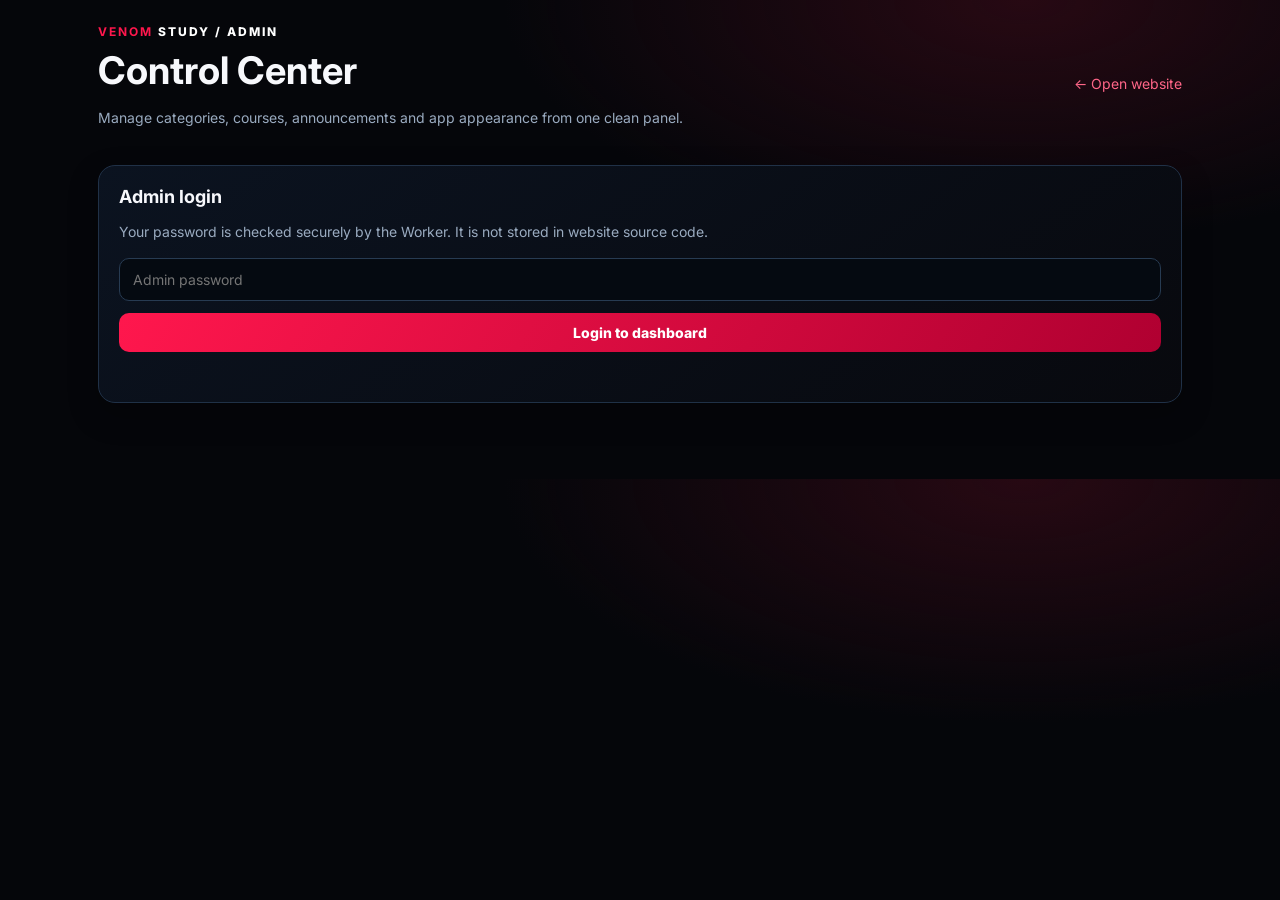
<file: admin.html>
<!doctype html><html lang="en"><head><meta charset="utf-8"><meta name="viewport" content="width=device-width,initial-scale=1,viewport-fit=cover"><meta name="theme-color" content="#08060a"><title>Venom Study — Admin</title><link href="https://fonts.googleapis.com/css2?family=Inter:wght@400;500;600;700;800&display=swap" rel="stylesheet"><style>
:root{--red:#ff174d;--bg:#05060a;--panel:#0a1019;--line:#203147;--muted:#9aabc0}*{box-sizing:border-box}body{margin:0;background:radial-gradient(ellipse at 80% 0%,#270913 0,transparent 36%),var(--bg);color:#f7f8fc;font:14px Inter,Arial,sans-serif}a{color:#ff6688;text-decoration:none}.wrap{max-width:1120px;margin:auto;padding:24px 18px 60px}.top{display:flex;align-items:center;justify-content:space-between;gap:15px;margin-bottom:22px}.brand{font-size:12px;letter-spacing:2px;font-weight:800;color:white}.brand b{color:var(--red)}h1{font-size:clamp(25px,4vw,38px);margin:8px 0}h2{font-size:18px;margin:0 0 7px}.muted,.hint{color:var(--muted);line-height:1.6}.panel{background:linear-gradient(145deg,#0b1320,#08090e);border:1px solid var(--line);border-radius:17px;padding:20px;margin:16px 0;box-shadow:0 12px 30px #0004}.form{display:grid;gap:12px}.grid{display:grid;grid-template-columns:1fr 1fr;gap:12px}input,textarea,select,button{font:inherit}input,textarea,select{width:100%;background:#050a11;border:1px solid #273b52;color:#fff;padding:12px 13px;border-radius:10px;outline:none}input:focus,textarea:focus,select:focus{border-color:var(--red)}textarea{min-height:100px;resize:vertical}button,.button{border:0;border-radius:10px;padding:11px 15px;background:linear-gradient(120deg,#ff174d,#b00031);color:white;font-weight:800;cursor:pointer;display:inline-flex;align-items:center;justify-content:center;gap:7px}button.secondary{background:#101a27;border:1px solid #2a4057;color:#e5ecf7}button.danger{background:#28101a;border:1px solid #6d1b34;color:#ffb3c5}.tabs{display:flex;gap:8px;flex-wrap:wrap;margin:18px 0}.tabs button{background:#0b111b;border:1px solid #24364a;color:#a9bad0}.tabs button.active{background:#30101b;border-color:var(--red);color:white}.hidden{display:none!important}.status{min-height:20px;margin-top:10px;color:#ff9eb3}.item{display:flex;align-items:center;justify-content:space-between;gap:15px;border-top:1px solid #1d2a3b;padding:14px 0}.item:first-child{border-top:0}.item-info{min-width:0}.item-info strong{display:block;font-size:15px}.item-info small{display:block;color:var(--muted);margin-top:4px;overflow-wrap:anywhere}.actions{display:flex;gap:7px;flex-wrap:wrap;flex-shrink:0}.badge{font-size:10px;color:#ff8aa4;letter-spacing:1px}.danger-note{border:1px solid #633044;background:#210d15;border-radius:10px;padding:11px;color:#f5b4c4;font-size:12px;line-height:1.6}.preview{max-width:120px;max-height:80px;object-fit:cover;border-radius:8px;border:1px solid var(--line)}@media(max-width:650px){.wrap{padding:16px 12px 40px}.grid{grid-template-columns:1fr}.panel{padding:15px}.top{align-items:flex-start}.item{align-items:flex-start;flex-direction:column}.actions{width:100%}.actions button{flex:1}.tabs{display:grid;grid-template-columns:1fr 1fr}}
</style></head><body><div class="wrap"><header class="top"><div><div class="brand"><b>VENOM</b> STUDY / ADMIN</div><h1>Control Center</h1><p class="muted">Manage categories, courses, announcements and app appearance from one clean panel.</p></div><a href="/">← Open website</a></header>
<section id="login" class="panel"><h2>Admin login</h2><p class="muted">Your password is checked securely by the Worker. It is not stored in website source code.</p><form id="loginForm" class="form"><input id="password" type="password" autocomplete="current-password" placeholder="Admin password" required><button>Login to dashboard</button></form><div id="loginStatus" class="status"></div></section>
<div id="app" class="hidden"><div class="tabs"><button class="active" data-tab="categories">Categories & courses</button><button data-tab="updates">Updates / posts</button><button data-tab="appearance">App appearance</button></div>
<section id="tab-categories" class="panel tab-panel"><div class="top"><div><span class="badge">COURSE LIBRARY</span><h2 id="catHeading">Add a category / course</h2><p class="muted">Keep existing categories. Edit a category to change its URL; that URL opens when learners tap the course.</p></div></div><form id="catForm" class="form"><input id="editId" type="hidden"><div class="grid"><input id="name" placeholder="Category / course name" required><input id="icon" maxlength="12" placeholder="Emoji icon e.g. 💻"></div><div class="grid"><input id="description" placeholder="Short description"><input id="group" list="groupList" maxlength="60" placeholder="Category group e.g. Programming (optional)"></div><datalist id="groupList"></datalist><div class="grid"><input id="logo" type="text" placeholder="Image / logo URL (optional)"><input id="url" type="url" placeholder="Course / video URL https://…" required></div><label class="muted">Or upload a logo image: <input id="logoFile" type="file" accept="image/*"></label><div class="actions"><button id="saveCat">Save category</button><button id="clearCat" class="secondary" type="button">Clear form</button></div></form><div id="catStatus" class="status"></div><hr style="border:0;border-top:1px solid #203147;margin:22px 0"><h2>Existing categories</h2><p class="hint">Items are fetched from your current Cloudflare KV data. Nothing is removed unless you explicitly press Delete.</p><div class="actions" style="margin-bottom:10px"><button id="exportBtn" class="secondary" type="button">Download backup (JSON)</button></div><div id="categoryList"></div><hr style="border:0;border-top:1px solid #203147;margin:22px 0"><h2>Recently deleted</h2><p class="hint">Deleted categories wait here. Press Restore to bring one back exactly as it was.</p><div id="trashList"></div></section>
<section id="tab-updates" class="panel tab-panel hidden"><span class="badge">NEWSROOM</span><h2 id="updateHeading">Publish an update</h2><p class="muted">Post text, a photo, or a link. Updates appear in the Latest Updates section of the website and app.</p><form id="updateForm" class="form"><input id="updateId" type="hidden"><div class="grid"><select id="updateType"><option>UPDATE</option><option>ANNOUNCEMENT</option><option>NEW COURSE</option><option>NOTICE</option><option>TIP</option></select><input id="updateTitle" placeholder="Post title" required></div><textarea id="updateText" placeholder="Write your update / announcement…" required></textarea><input id="updateImage" type="text" placeholder="Photo URL (optional) — or upload below"><label class="muted">Upload a PNG / JPG: <input id="updateFile" type="file" accept="image/*"></label><input id="updateLink" type="url" placeholder="Link URL (optional)"><div class="actions"><button id="publishUpdate">Publish update</button><button id="clearUpdate" class="secondary" type="button">Clear form</button></div></form><div id="updateStatus" class="status"></div><hr style="border:0;border-top:1px solid #203147;margin:22px 0"><h2>Published updates</h2><div id="updateList"></div></section>
<section id="tab-appearance" class="panel tab-panel hidden"><span class="badge">BRANDING & BACKGROUND</span><h2>App appearance</h2><p class="muted">Owner name, the poster on the home screen, About text and an optional anime poster image.</p><form id="appearanceForm" class="form"><input id="appTitle" placeholder="App name"><input id="ownerName" placeholder="Owner name (shown on top)"><div class="grid"><input id="posterTag" maxlength="40" placeholder="Poster tag e.g. New update"><input id="posterTitle" maxlength="120" placeholder="Poster title"></div><textarea id="posterText" placeholder="Poster text, e.g. new course added this week"></textarea><textarea id="aboutText" placeholder="About section text"></textarea><input id="backgroundImage" type="text" placeholder="Anime poster image URL (optional) — or upload below"><label class="muted">Upload poster image: <input id="bgFile" type="file" accept="image/*"></label><div class="actions"><button>Save appearance</button></div></form><div id="appearanceStatus" class="status"></div><div class="danger-note">Safety note: don't delete your Cloudflare KV namespace or change the CATEGORIES binding. Existing categories are stored there.</div></section>
<section class="panel"><div class="actions"><button id="logout" class="secondary" type="button">Log out</button></div></section></div></div>
<script>
(()=>{'use strict';const $=id=>document.getElementById(id);let password='',categories=[],updates=[];try{password=sessionStorage.getItem('pcw_admin_password')||''}catch{}const esc=v=>String(v??'').replace(/[&<>"']/g,c=>({'&':'&amp;','<':'&lt;','>':'&gt;','"':'&quot;',"'":'&#039;'}[c]));function show(ok){$('login').classList.toggle('hidden',ok);$('app').classList.toggle('hidden',!ok)}async function req(path,options={}){const r=await fetch(path,{...options,headers:{...(options.headers||{}),'X-Admin-Password':password}});const d=await r.json().catch(()=>({}));if(!r.ok)throw Error(d.error||'Request failed');return d}function status(id,msg){$(id).textContent=msg}function resetCat(){['editId','name','icon','description','group','logo','url'].forEach(id=>$(id).value='');$('catHeading').textContent='Add a category / course';$('saveCat').textContent='Save category'}function resetUpdate(){['updateId','updateTitle','updateText','updateImage','updateLink'].forEach(id=>$(id).value='');$('updateType').value='UPDATE';$('updateHeading').textContent='Publish an update';$('publishUpdate').textContent='Publish update'}
function renderCategories(){$('groupList').innerHTML=[...new Set(categories.map(c=>c.group).filter(Boolean))].map(g=>`<option value="${esc(g)}">`).join('');$('categoryList').innerHTML=categories.length?categories.map(c=>`<div class="item"><div class="item-info"><strong>${esc(c.icon||'📚')} ${esc(c.name)}</strong><small>${esc(c.description||'')}</small>${c.group?`<small>Category: ${esc(c.group)}</small>`:''}<small>${esc(c.url||'')}</small></div><div class="actions"><button class="secondary" type="button" data-edit-cat="${esc(c.id)}">Edit</button><button class="danger" type="button" data-delete-cat="${esc(c.id)}">Delete</button></div></div>`).join(''):'<p class="muted">No categories returned by the API.</p>'}
function renderUpdates(){$('updateList').innerHTML=updates.length?updates.slice().reverse().map(u=>`<div class="item"><div class="item-info">${u.image?`<img class="preview" src="${esc(u.image)}" alt="">`:''}<strong>${esc(u.title)}</strong><small>${esc(u.type)} · ${esc(u.text)}</small></div><div class="actions"><button class="secondary" type="button" data-edit-update="${esc(u.id)}">Edit</button><button class="danger" type="button" data-delete-update="${esc(u.id)}">Delete</button></div></div>`).join(''):'<p class="muted">No posts published yet.</p>'}
async function refresh(){const [c,u,s]=await Promise.all([req('/api/categories'),req('/api/updates'),req('/api/settings')]);categories=Array.isArray(c)?c:(c.categories||[]);updates=Array.isArray(u)?u:[];renderCategories();renderUpdates();$('appTitle').value=s.appTitle||'Venom Study';$('ownerName').value=s.ownerName||'';$('posterTag').value=s.posterTag||'';$('posterTitle').value=s.posterTitle||'';$('posterText').value=s.posterText||'';loadTrash();$('aboutText').value=s.aboutText||'';$('backgroundImage').value=s.backgroundImage||''}
$('loginForm').addEventListener('submit',async e=>{e.preventDefault();password=$('password').value;try{await req('/api/admin/check');sessionStorage.setItem('pcw_admin_password',password);$('password').value='';await refresh();show(true);status('loginStatus','')}catch{status('loginStatus','Login failed. Check password and ADMIN_PASSWORD secret.')}});
document.querySelectorAll('[data-tab]').forEach(b=>b.addEventListener('click',()=>{document.querySelectorAll('[data-tab]').forEach(x=>x.classList.toggle('active',x===b));document.querySelectorAll('.tab-panel').forEach(x=>x.classList.toggle('hidden',x.id!=='tab-'+b.dataset.tab))}));
$('catForm').addEventListener('submit',async e=>{e.preventDefault();status('catStatus','Saving…');try{const d=await req('/api/categories',{method:'PUT',headers:{'content-type':'application/json'},body:JSON.stringify({id:$('editId').value||undefined,name:$('name').value,icon:$('icon').value,description:$('description').value,group:$('group').value,logo:$('logo').value,url:$('url').value})});categories=d.categories||[];renderCategories();resetCat();status('catStatus','Saved. Category is now available to all visitors.')}catch(err){status('catStatus',err.message)}});
$('categoryList').addEventListener('click',async e=>{const edit=e.target.closest('[data-edit-cat]'),del=e.target.closest('[data-delete-cat]');if(edit){const c=categories.find(x=>String(x.id)===edit.dataset.editCat);if(!c)return;$('editId').value=c.id;$('name').value=c.name||'';$('icon').value=c.icon||'';$('description').value=c.description||'';$('logo').value=c.logo||'';$('url').value=c.url||'';$('group').value=c.group||'';$('catHeading').textContent='Edit category / course';$('saveCat').textContent='Update category';window.scrollTo({top:0,behavior:'smooth'})}if(del&&confirm('Delete this category? It moves to "Recently deleted" below, where you can restore it.')){try{const d=await req('/api/categories?id='+encodeURIComponent(del.dataset.deleteCat),{method:'DELETE'});categories=d.categories||[];renderCategories();loadTrash();status('catStatus','Category deleted. You can restore it from Recently deleted.')}catch(err){status('catStatus',err.message)}}});$('clearCat').addEventListener('click',resetCat);
$('updateForm').addEventListener('submit',async e=>{e.preventDefault();status('updateStatus','Publishing…');try{const d=await req('/api/updates',{method:'POST',headers:{'content-type':'application/json'},body:JSON.stringify({id:$('updateId').value||undefined,type:$('updateType').value,title:$('updateTitle').value,text:$('updateText').value,image:$('updateImage').value,link:$('updateLink').value})});updates=d.updates||[];renderUpdates();resetUpdate();status('updateStatus','Update published on the website.')}catch(err){status('updateStatus',err.message)}});$('updateList').addEventListener('click',async e=>{const edit=e.target.closest('[data-edit-update]'),del=e.target.closest('[data-delete-update]');if(edit){const u=updates.find(x=>String(x.id)===edit.dataset.editUpdate);if(!u)return;$('updateId').value=u.id;$('updateType').value=u.type||'UPDATE';$('updateTitle').value=u.title||'';$('updateText').value=u.text||'';$('updateImage').value=u.image||'';$('updateLink').value=u.link||'';$('updateHeading').textContent='Edit update';$('publishUpdate').textContent='Save changes';window.scrollTo({top:0,behavior:'smooth'})}if(del&&confirm('Delete this update?')){try{const d=await req('/api/updates?id='+encodeURIComponent(del.dataset.deleteUpdate),{method:'DELETE'});updates=d.updates||[];renderUpdates();status('updateStatus','Update deleted.')}catch(err){status('updateStatus',err.message)}}});$('clearUpdate').addEventListener('click',resetUpdate);
$('appearanceForm').addEventListener('submit',async e=>{e.preventDefault();status('appearanceStatus','Saving…');try{await req('/api/settings',{method:'POST',headers:{'content-type':'application/json'},body:JSON.stringify({appTitle:$('appTitle').value,ownerName:$('ownerName').value,posterTag:$('posterTag').value,posterTitle:$('posterTitle').value,posterText:$('posterText').value,aboutText:$('aboutText').value,backgroundImage:$('backgroundImage').value})});status('appearanceStatus','Appearance saved. Reload the website to see changes.')}catch(err){status('appearanceStatus',err.message)}});$('logout').addEventListener('click',()=>{sessionStorage.removeItem('pcw_admin_password');password='';show(false)});let trash=[];
async function loadTrash(){try{const t=await req('/api/trash');trash=Array.isArray(t)?t:[]}catch{trash=[]}renderTrash()}
function renderTrash(){$('trashList').innerHTML=trash.length?trash.map(c=>`<div class="item"><div class="item-info"><strong>${esc(c.icon||'📚')} ${esc(c.name)}</strong><small>Deleted ${esc((c.deletedAt||'').slice(0,10))}</small></div><div class="actions"><button class="secondary" type="button" data-restore="${esc(c.id)}">Restore</button></div></div>`).join(''):'<p class="muted">Nothing deleted recently.</p>'}
$('trashList').addEventListener('click',async e=>{const b=e.target.closest('[data-restore]');if(!b)return;try{const d=await req('/api/trash/restore?id='+encodeURIComponent(b.dataset.restore),{method:'POST'});categories=d.categories||[];renderCategories();await loadTrash();status('catStatus','Category restored.')}catch(err){status('catStatus',err.message)}});
$('exportBtn').addEventListener('click',()=>{const blob=new Blob([JSON.stringify({categories,updates},null,2)],{type:'application/json'});const a=document.createElement('a');a.href=URL.createObjectURL(blob);a.download='venom-study-backup-'+new Date().toISOString().slice(0,10)+'.json';a.click();setTimeout(()=>URL.revokeObjectURL(a.href),2000)});
async function uploadImage(file,target,statusId){if(!file)return;status(statusId,'Uploading image…');try{const bm=await createImageBitmap(file);const k=Math.min(1,1000/Math.max(bm.width,bm.height));const cv=document.createElement('canvas');cv.width=Math.round(bm.width*k);cv.height=Math.round(bm.height*k);cv.getContext('2d').drawImage(bm,0,0,cv.width,cv.height);const blob=await new Promise(r=>cv.toBlob(r,'image/webp',.85));const r=await fetch('/api/upload',{method:'POST',headers:{'X-Admin-Password':password,'content-type':blob.type},body:blob});const d=await r.json().catch(()=>({}));if(!r.ok)throw Error(d.error||'Upload failed');$(target).value=d.url;status(statusId,'Image uploaded. Now press Save to use it.')}catch(err){status(statusId,err.message)}}
[['logoFile','logo','catStatus'],['updateFile','updateImage','updateStatus'],['bgFile','backgroundImage','appearanceStatus']].forEach(([f,t,st])=>$(f).addEventListener('change',e=>uploadImage(e.target.files[0],t,st)));
show(false);if(password)req('/api/admin/check').then(()=>refresh()).then(()=>show(true)).catch(()=>{sessionStorage.removeItem('pcw_admin_password');password='';show(false)});
})();
</script></body></html>
</file>
